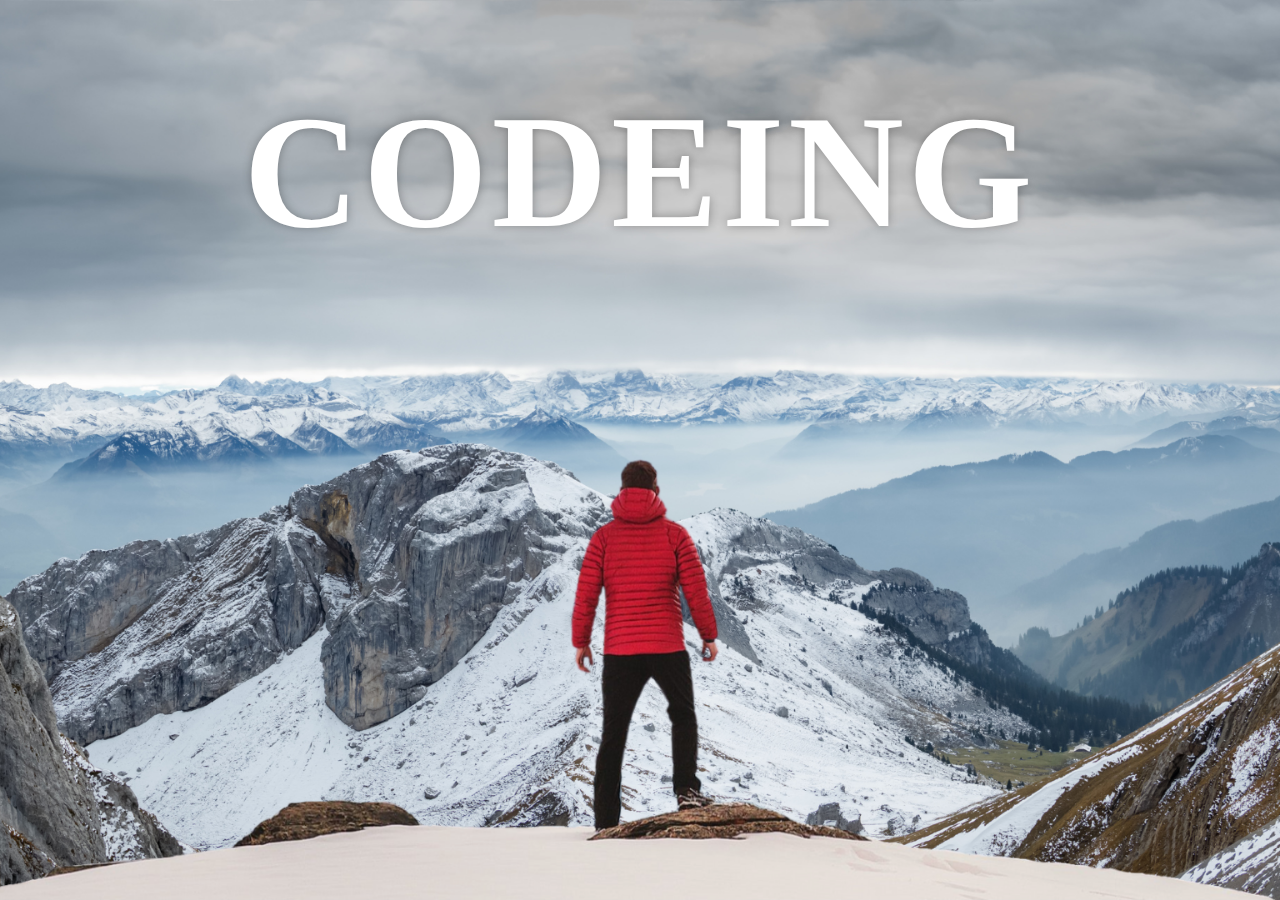
<file: index.html>
<!DOCTYPE html>
<html lang="en">
<head>
    <meta charset="UTF-8">
    <meta name="viewport" content="width=device-width, initial-scale=1.0">
    <title>parallax</title>
    <link rel="stylesheet" href="pralex.css">
</head>
<body>
    <div id="wraper">
        <div class="container">
            <img src="background.png" class="back"><br>
            <img src="foreground.png" class="fore">
            <h1>CODEING</h1>
        </div>

        <section>
            <h2 class="sechead">Advanture time !</h2>
            <p class="text"> Lorem ipsum dolor sit amet consectetur adipisicing elit. Accusamus sit facilis quibusdam? Explicabo asperiores dolor unde facere nemo odit hic temporibus at voluptatum! Praesentium rem ipsum minima. Voluptate, natus nihil adipisicing elit. Accusamus sit facilis quibusdam? Explicabo asperiores dolor unde facere nemo odit hic temporibus at voluptatum! Praesentium rem ipsum minima. Voluptate, natus nihil?
                <br><br>
                Lorem ipsum dolor sit amet consectetur adipisicing elit. Provident placeat assumenda, cum nobis aut, recusandae cumque alias commodi fugit eligendi odit officia sunt accusamus tenetur voluptatibus officiis neque ratione. Impeditadipisicing elit. Accusamus sit facilis quibusdam? Explicabo asperiores dolor unde facere nemo odit hic temporibus at voluptatum! Praesentium rem ipsum minima. Voluptate, natus nihil!
            </p>


            <div class="bg bg1">
                <h2 class="desc">BIKING</h2>
            </div>

            <p class="text"> Lorem ipsum dolor sit amet consectetur adipisicing elit. Accusamus sit facilis quibusdam? Explicabo asperiores dolor unde facere nemo odit hic temporibus at voluptatum! Praesentium rem ipsum minima. Voluptate, natus nihil adipisicing elit. Accusamus sit facilis quibusdam? Explicabo asperiores dolor unde facere nemo odit hic temporibus at voluptatum! Praesentium rem ipsum minima. Voluptate, natus nihil?
                <br><br>
                Lorem ipsum dolor sit amet consectetur adipisicing elit. Provident placeat assumenda, cum nobis aut, recusandae cumque alias commodi fugit eligendi odit officia sunt accusamus tenetur voluptatibus officiis neque ratione. Impeditadipisicing elit. Accusamus sit facilis quibusdam? Explicabo asperiores dolor unde facere nemo odit hic temporibus at voluptatum! Praesentium rem ipsum minima. Voluptate, natus nihil!
            </p>

            <div class="bg bg2">
                <h2 class="desc">PARA GLIDING</h2>
            </div>

            <p class="text"> Lorem ipsum dolor sit amet consectetur adipisicing elit. Accusamus sit facilis quibusdam? Explicabo asperiores dolor unde facere nemo odit hic temporibus at voluptatum! Praesentium rem ipsum minima. Voluptate, natus nihil adipisicing elit. Accusamus sit facilis quibusdam? Explicabo asperiores dolor unde facere nemo odit hic temporibus at voluptatum! Praesentium rem ipsum minima. Voluptate, natus nihil?
                <br><br>
                Lorem ipsum dolor sit amet consectetur adipisicing elit. Provident placeat assumenda, cum nobis aut, recusandae cumque alias commodi fugit eligendi odit officia sunt accusamus tenetur voluptatibus officiis neque ratione. Impeditadipisicing elit. Accusamus sit facilis quibusdam? Explicabo asperiores dolor unde facere nemo odit hic temporibus at voluptatum! Praesentium rem ipsum minima. Voluptate, natus nihil!
            </p>

            <div class="bg bg3">
                <h2 class="desc">SURFING</h2>
            </div>

            <p class="text"> Lorem ipsum dolor sit amet consectetur adipisicing elit. Accusamus sit facilis quibusdam? Explicabo asperiores dolor unde facere nemo odit hic temporibus at voluptatum! Praesentium rem ipsum minima. Voluptate, natus nihil adipisicing elit. Accusamus sit facilis quibusdam? Explicabo asperiores dolor unde facere nemo odit hic temporibus at voluptatum! Praesentium rem ipsum minima. Voluptate, natus nihil?
                <br><br>
                Lorem ipsum dolor sit amet consectetur adipisicing elit. Provident placeat assumenda, cum nobis aut, recusandae cumque alias commodi fugit eligendi odit officia sunt accusamus tenetur voluptatibus officiis neque ratione. Impeditadipisicing elit. Accusamus sit facilis quibusdam? Explicabo asperiores dolor unde facere nemo odit hic temporibus at voluptatum! Praesentium rem ipsum minima. Voluptate, natus nihil!
            </p>



        </section>
    </div>
</body>
</html>
</file>
<file: pralex.css>
*{
    padding: 0;
    margin: 0;
    box-sizing: border-box;
}

#wraper{
    height: 100vh;
    overflow-x:hidden ;
    overflow-y: auto;
    perspective: 10px;  /*to use 3d it need to on the perspective */
    
}
.container{
    position:relative;
    display:flex;
    justify-content: center;
    align-items: center;
    height: 100%;
    transform-style: preserve-3d;  /*to use 3d it need to on */
    z-index: -1;
}
.fore,.back{
    position:absolute;
    height: 100%;
    width: 100%;
    z-index: -1;
    object-fit: cover;
}

.back{
    
    transform: translateZ(-40px) scale(5) ;
    object-fit: cover;
}

.fore{
    transform:translateZ(-20px) scale(3) ;
}

h1{
    position: absolute;
    top: 5rem;
    color: white;
    font-size: 10rem;
    letter-spacing: 4px;
    text-shadow:0 0 10px rgb(0, 0, 0,0.3) ;
}

section{
    color:white;
    background-color:  rgb(45,45,45);
    padding:5rem 0;
}

.sechead{
    font-size: 5rem;
    padding:0 10rem;
}
.text{
    font-size:1.5rem ;
    padding:0 10rem ;
    margin: 5rem 0;
}

.bg1{
    background-image: url(sport-1.jpg);
    
}
.bg2{
    background-image: url(sport-2.jpg);
}
.bg3{
    background-image: url(sport-3.jpg);
}
.bg{
    position:relative;
    width: 100%;
    height: 500px;
    background-attachment: fixed;
    background-position: center;
    background-size: cover;
}

.desc{
    position: absolute;
    background-color: white;
    color: black;
    padding:0.5rem 2.5rem;
    top:46%;
    left: 46%;
    font-size: 3.5rem;
    font-weight: 600;
    transform: translateX(-50px) translateX(-50px);
    
}
</file>
